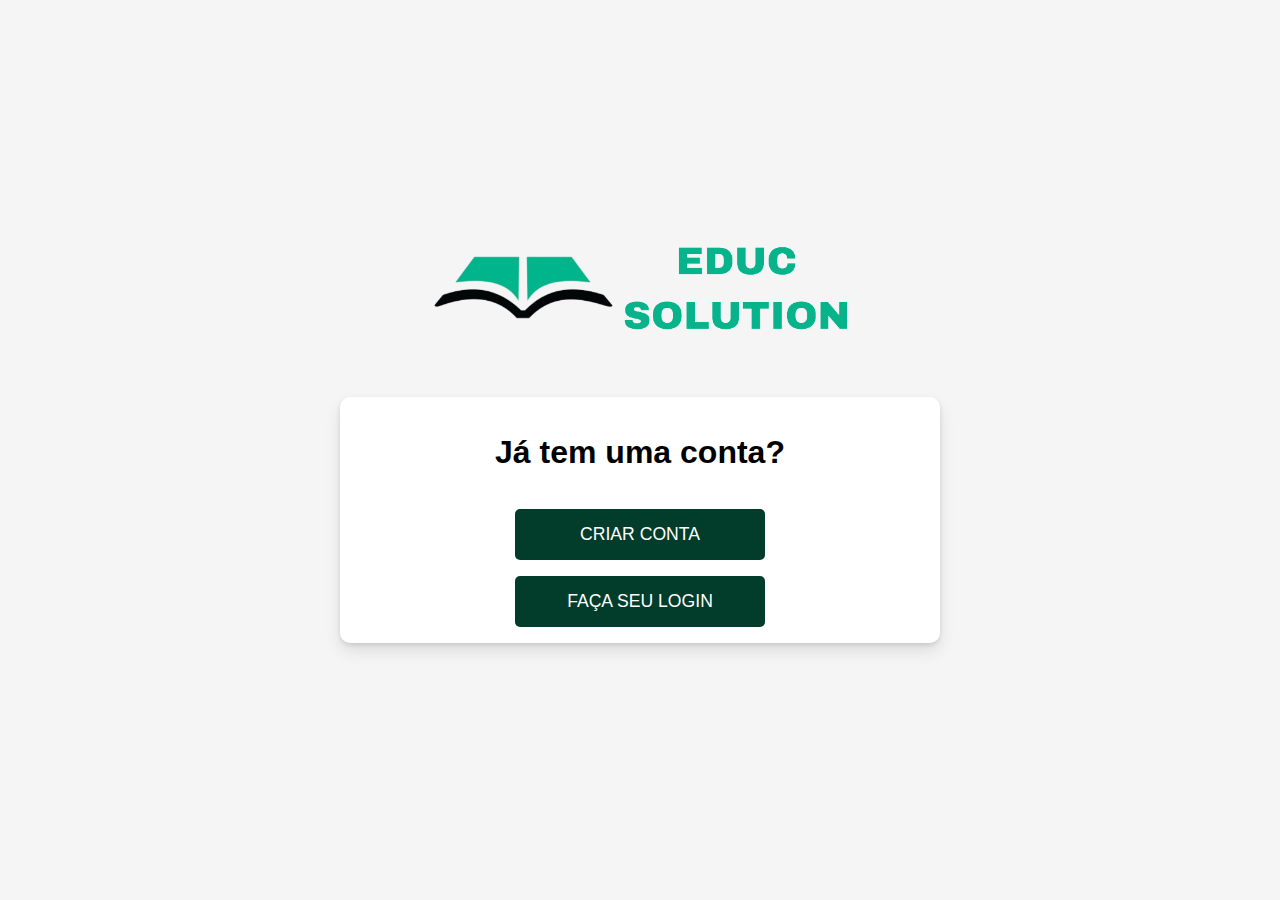
<file: index.html>
<!DOCTYPE html>

<html lang="pt-br">

<head>

    <meta charset="UTF-8">

    <meta http-equiv="X-UA-Compatible" content="IE=edge">

    <meta name="viewport" content="width=device-width, initial-scale=1.0">

    <title>Educ Solution</title>

    <link rel="stylesheet" href="index.css">

</head>

<body>

<div class="content-logo">

    <center><img class="banner_educ" src="logo.png" alt="Logo Educ.Solution"></center>

<div class="content-box direita">

    <h1 class="color">Já tem uma conta?</h1>

    <a href="criarconta.html"><button class="btn btn-criar">CRIAR CONTA</button></a>

    <a href="login.html"><button class="btn btn-criar">FAÇA SEU LOGIN</button></a>

</div>

</form>

</body>

</html>
</file>
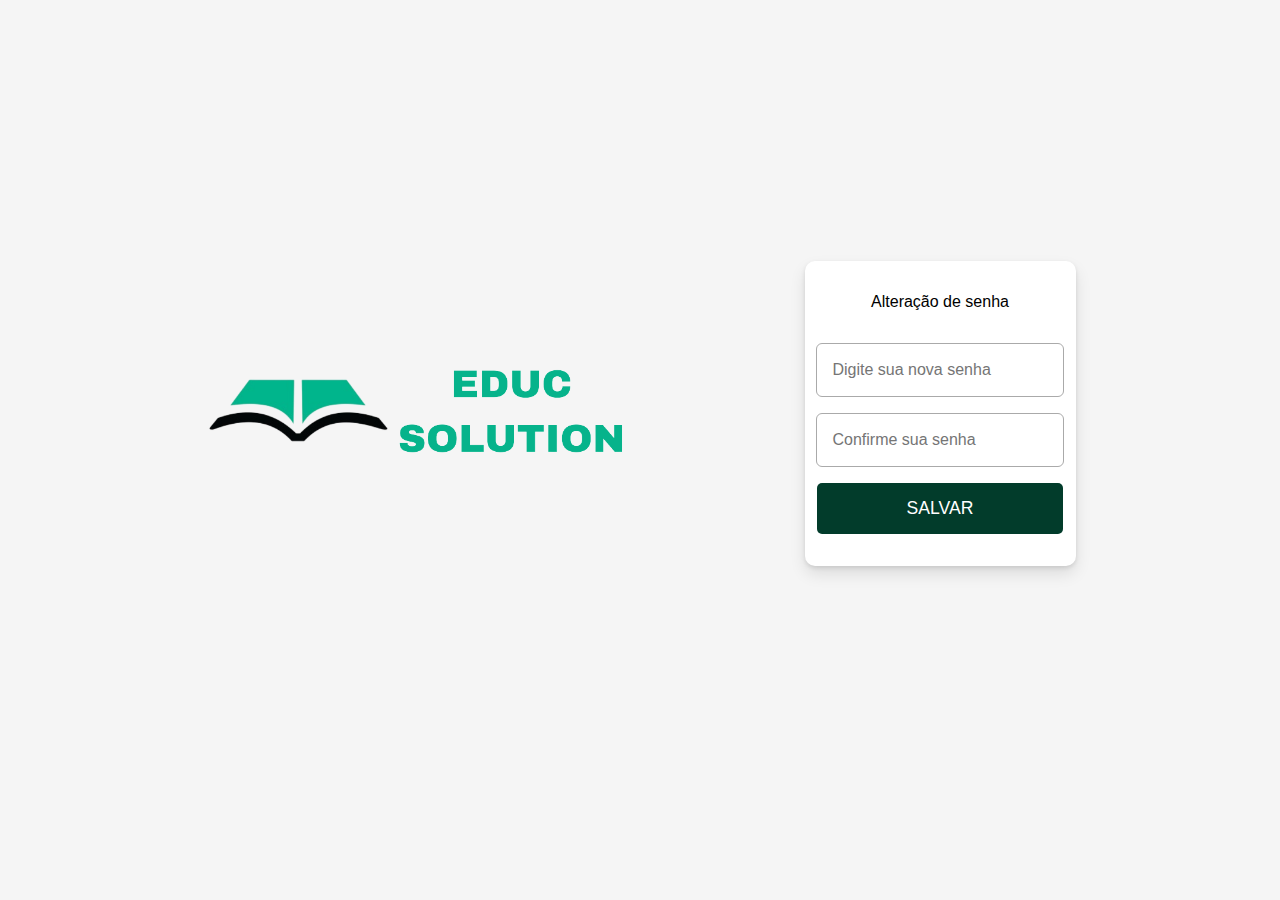
<file: alterarsenha.html>
<!DOCTYPE html>
<html lang="pt-br">
<head>
    <meta charset="UTF-8">
    <meta http-equiv="X-UA-Compatible" content="IE=edge">
    <meta name="viewport" content="width=device-width, initial-scale=1.0">
    <link rel="icon" type="image/x-icon" href="">
    <link rel="stylesheet" href="alterarsenha.css">
    <title>EDUC Solution - Altereção de senha</title>
</head>
<body>
    <div class="content">
        <div class="content-logo">
            <img class="banner_educ" src="logo.png" alt="EDUC SOLUTION">
        </div>
        <form class="content-login">
            <div class="content-box">
                <p>Alteração de senha</p>
                <input type="password" class="inputs" placeholder="Digite sua nova senha">
                <input type="password" class="inputs" placeholder="Confirme sua senha">
                <a href="login.html" class="btn btn-entrar">SALVAR</a>
                <div class="manter">
                </div>
            </div>
        </form>
    </div>
</body>
</html>
</file>
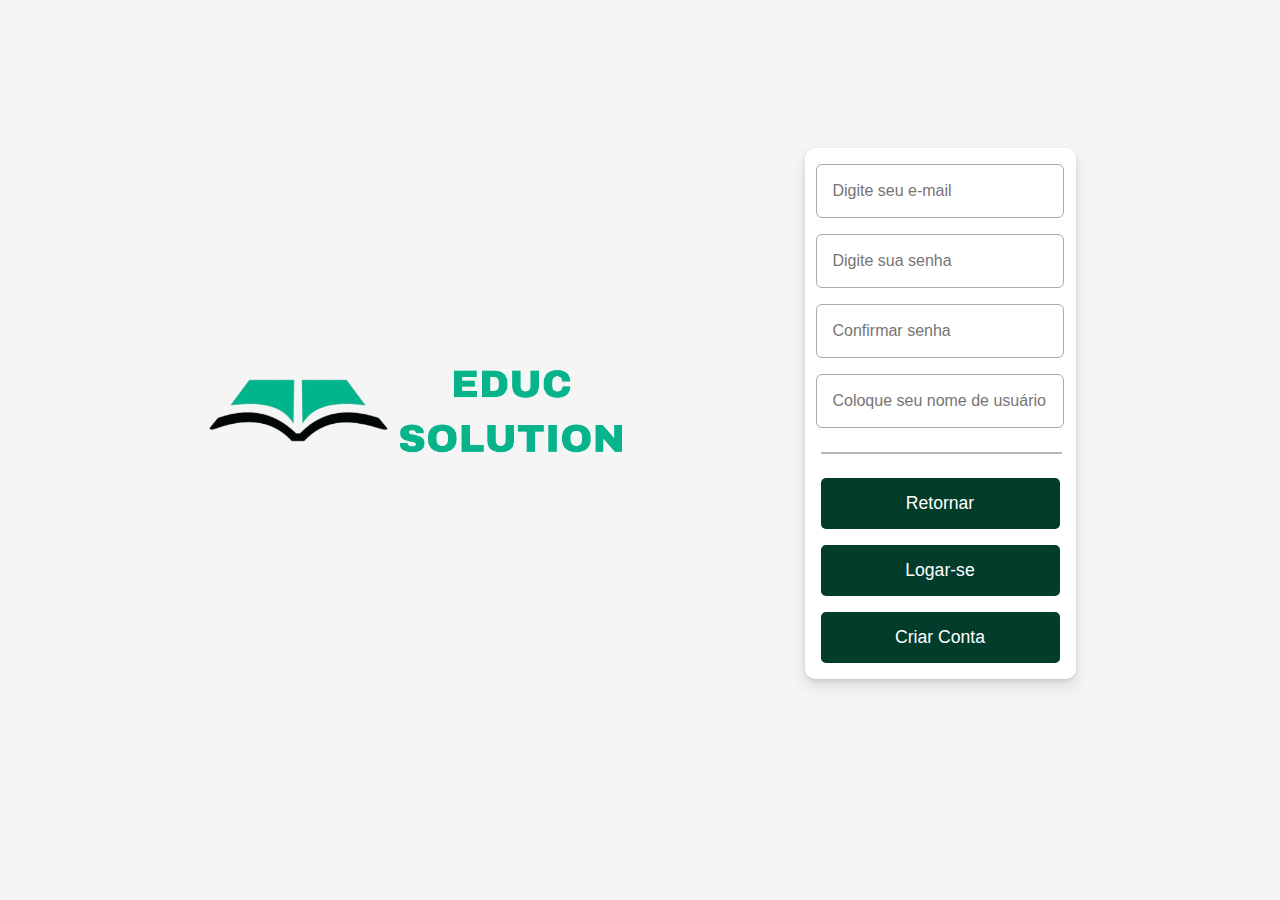
<file: criarconta.html>
<!DOCTYPE html>

<html lang="pt-br">

<head>

    <meta charset="UTF-8">

    <meta http-equiv="X-UA-Compatible" content="IE=edge">

    <meta name="viewport" content="width=device-width, initial-scale=1.0">

    <link rel="icon" type="image/x-icon" href="">

    <link rel="stylesheet" href="criarconta.css">



    <title>EDUC Solution - Criar-conta</title>

</head>

<body>

    

    <div class="content">

        <div class="content-logo">

            <img class="banner_educ" src="logo.png" alt="EDUC SOLUTION">

        </div>

        <form class="content-login">

            <div class="content-box">

                <input type="text" class="inputs" placeholder="Digite seu e-mail">

                

                <input type="password" class="inputs" placeholder="Digite sua senha">



                <input type="confirm" class="inputs" placeholder="Confirmar senha">



                <input type="User" class="inputs" placeholder="Coloque seu nome de usuário">

                <hr>

    

                <button class="btn btn-entrar">Retornar</button>

                

                <button class="btn btn-criar">Logar-se</button>

            

                <button class="btn btn-criar">Criar Conta</button>

            </div>

        </form>

    </div>



</body>

</html>
</file>
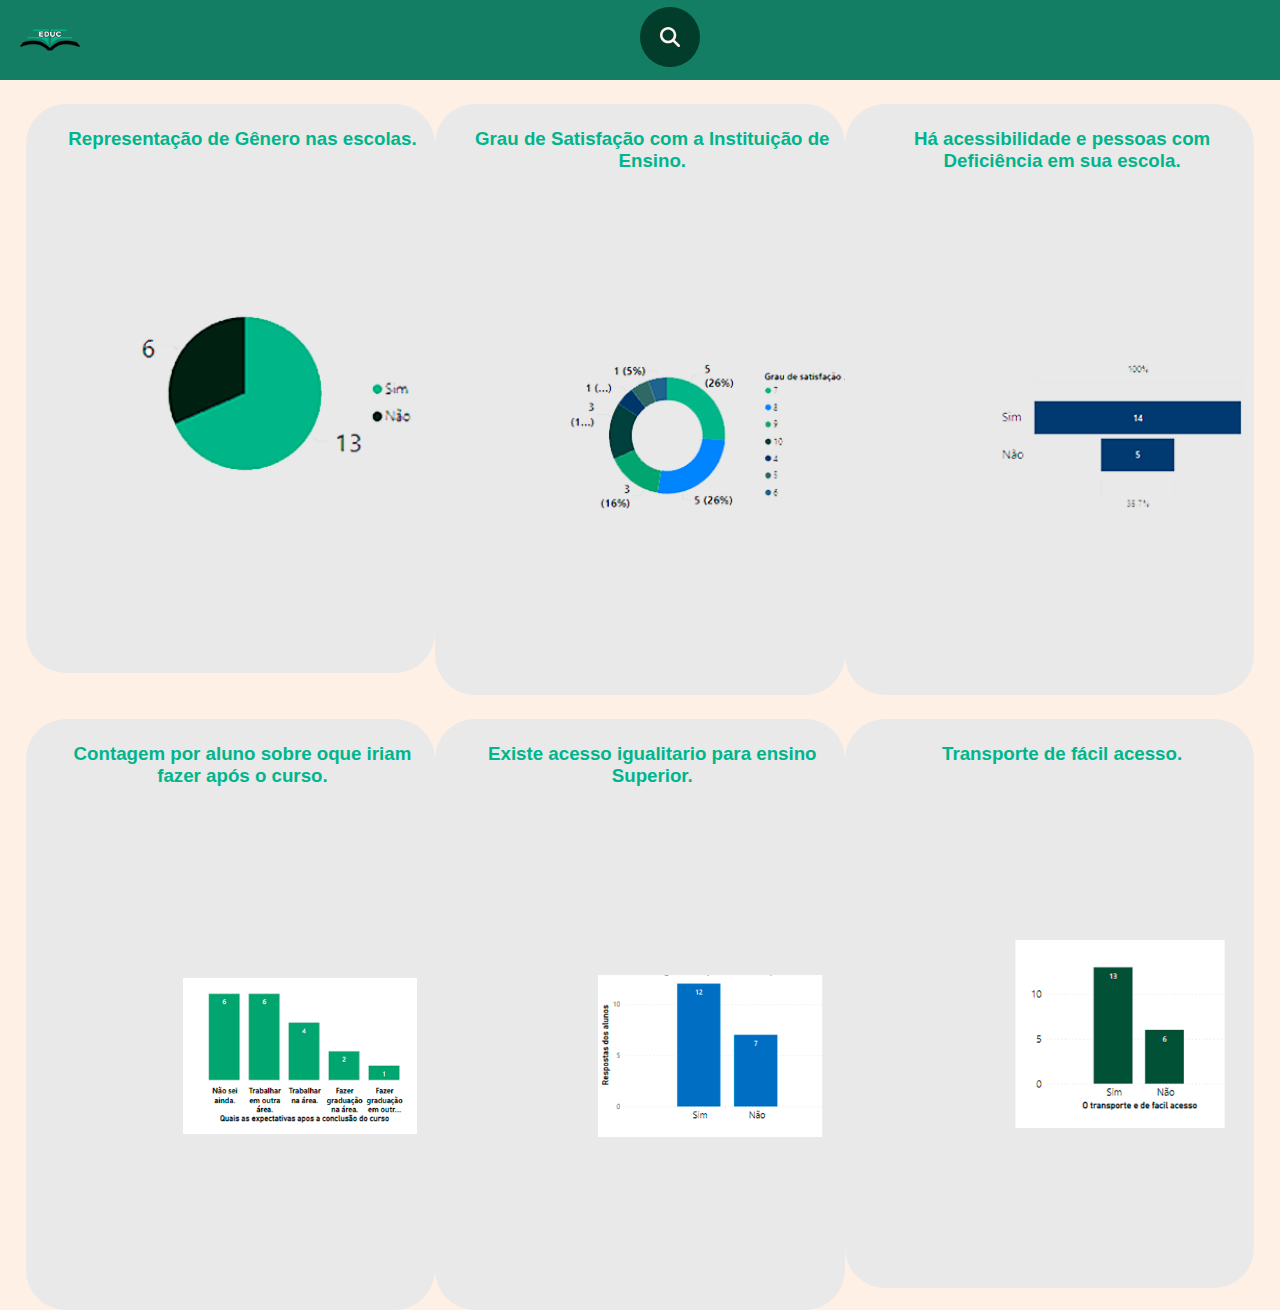
<file: dashboard.html>
<!DOCTYPE html>
<html lang="PT-br">
<head>
    <meta charset="UTF-8">
    <meta http-equiv="X-UA-Compatible" content="IE=edge">
    <meta name="viewport" content="width=device-width, initial-scale=1.0">
    <link rel="stylesheet" href="dashboard1.css">
    <title>EDUC Solution - Dashboard</title>
</head>
<body>
    <header>
        <div class="info-header">
            <div class="info-header">
                <img src="EDUC (1).png" alt="">
            </div>
        </div>
        <div class="name">
            <h1>EDUC Solution</h1>
        </div>
        <div class="search-bx">
            <input type="text" class="search-txt" placeholder="Pesquisar">
            <a href="#" class="search-bnt">
                <img src="magnifying-glass-solid.svg" alt="lupa" height="20" width="20">
            </a>
        </div>
    </header>
    <section class="main">
        <div class="topo">
            <div class="primeira">
                <h3 class="pr">Representação de Gênero nas escolas.</h3>
                <img src="1.png" alt="grafico-1">
            </div>
            <div class="segunda">
                <h3 class="sg">Grau de Satisfação com a Instituição de Ensino.</h3>
                <img src="2.png" alt="grafico-2">
            </div>
            <div class="terceira">
                <h3 class="te">Há acessibilidade e pessoas com Deficiência em sua escola.</h3>
                <img src="3.png" alt="grafico-3">   
            </div>
        </div>
        <div class="baixo">
            <div class="quarta">
                <h3 class="qu">Contagem por aluno sobre oque iriam fazer após o curso.</h3>
                <img src="4.png" alt="grafico-4">
            </div>
            <div class="quinta">
                <h3 class="qi">Existe acesso igualitario para ensino Superior.</h3>
                <img src="5.png" alt="grafico-5">
            </div>
            <div class="sexta">
                <h3 class="sx">Transporte de fácil acesso.</h3>
                <img src="6.png" alt="grafico=6">
            </div>
        </div>
    </section>
</body>
</html>
</file>
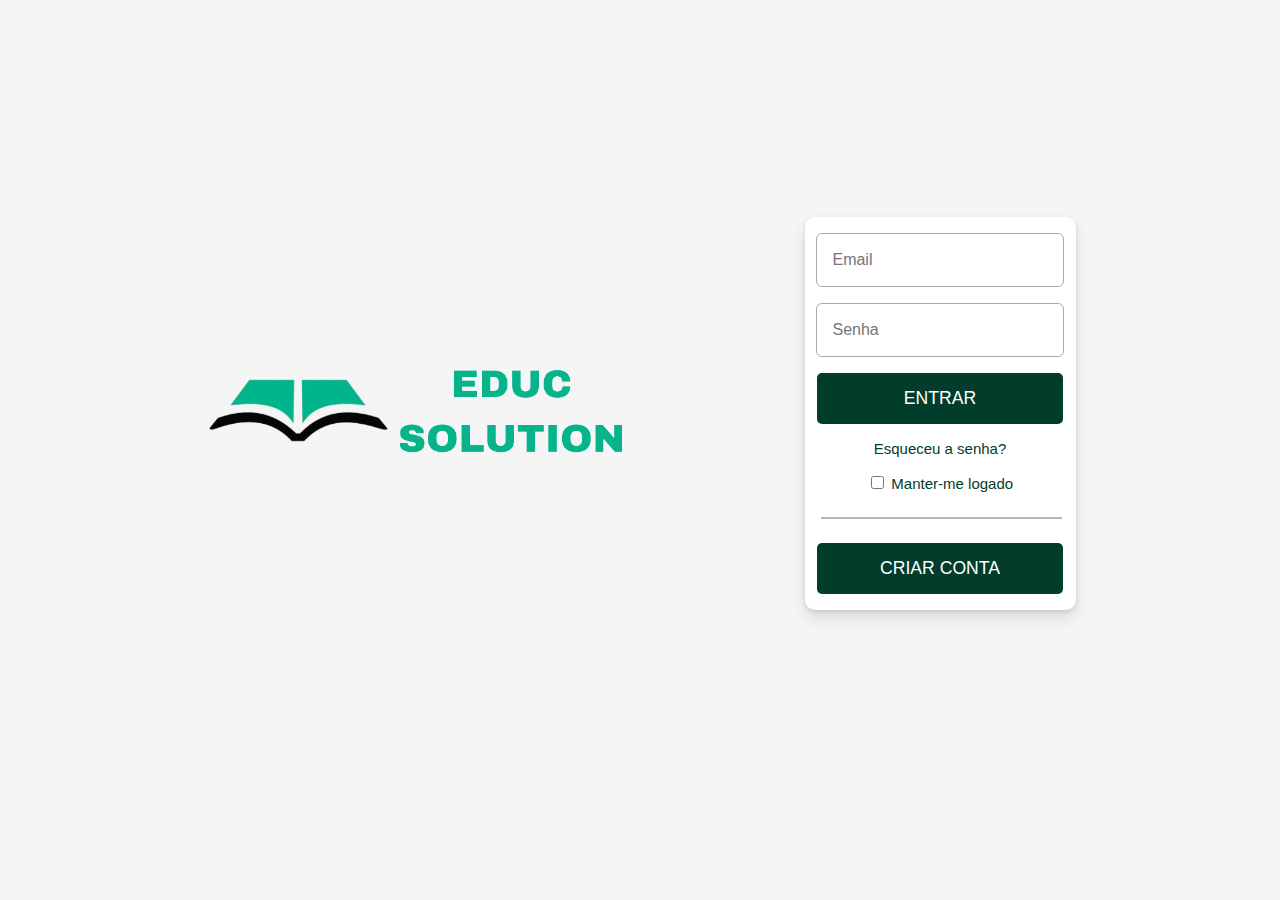
<file: login.html>
<!DOCTYPE html>

<html lang="pt-br">

<head>

    <meta charset="UTF-8">

    <meta http-equiv="X-UA-Compatible" content="IE=edge">

    <meta name="viewport" content="width=device-width, initial-scale=1.0">

    <link rel="icon" type="image/x-icon" href="">

    <link rel="stylesheet" href="login.css">

    <title>EDUC Solution - Login</title>

</head>

<body>

    <div class="content">

        <div class="content-logo">

            <img class="banner_educ" src="logo.png" alt="EDUC SOLUTION">

        </div>

        <form class="content-login">

            <div class="content-box">

                <input type="text" class="inputs" placeholder="Email">

                <input type="password" class="inputs" placeholder="Senha">

                <a href="dashboard.html" class="btn btn-entrar" href="dashboard.html" >ENTRAR</a>

                <a href="recuperarsenha.html" class="redefinirsenha">Esqueceu a senha?</a>

                <div class="manter">

                <input type="checkbox" class="checkbox" id="manterlogin">

                <label class="manterlogin" >Manter-me logado</label>

                </div>

                

                <hr>

                <a href="criarconta.html" class="btn btn-criar">CRIAR CONTA</a>

            </div>

        </form>

    </div>

</body>

</html>
</file>
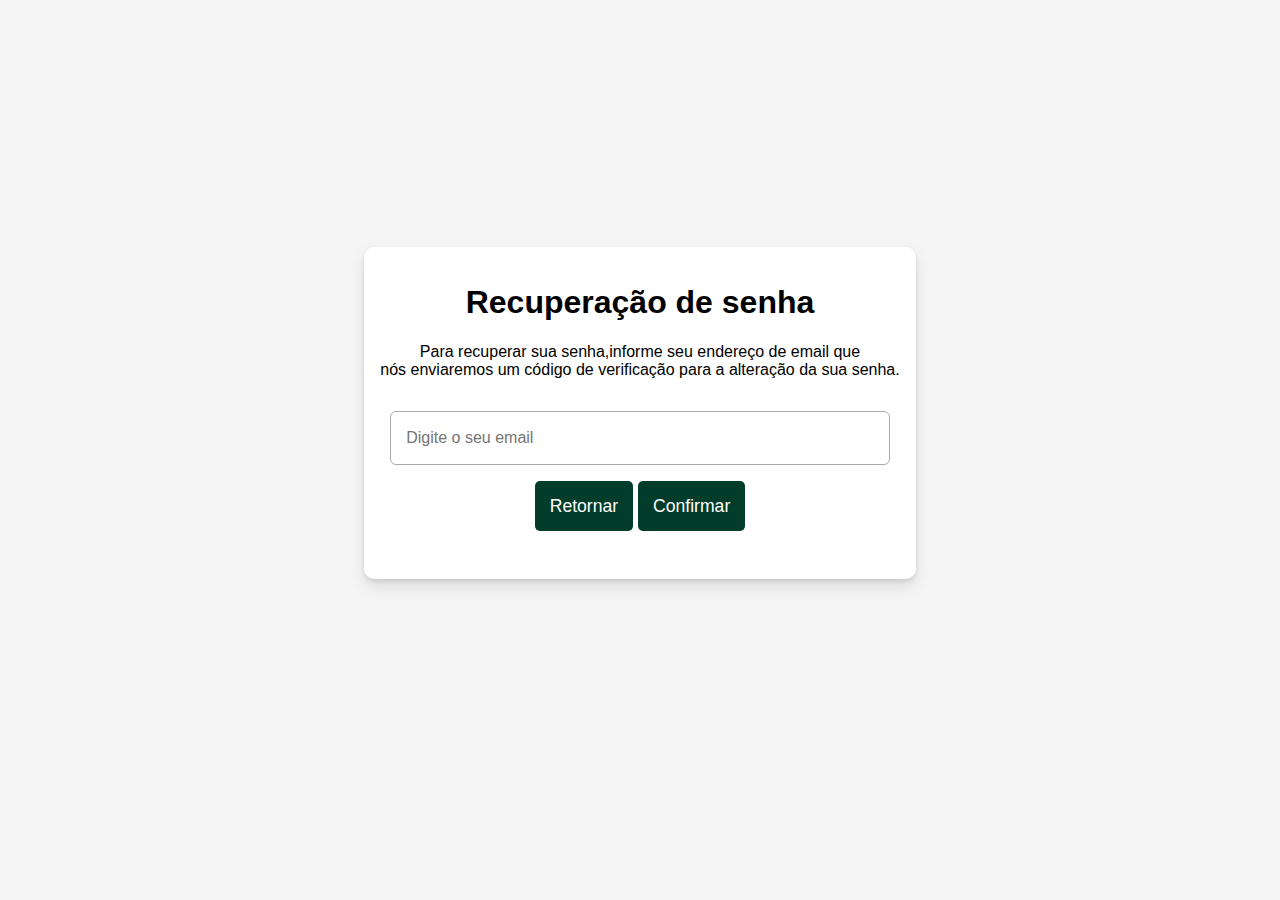
<file: recuperarsenha.html>
<!DOCTYPE html>
<html lang="pt-br">
<head>
    <meta charset="UTF-8">
    <meta http-equiv="X-UA-Compatible" content="IE=edge">
    <meta name="viewport" content="width=device-width, initial-scale=1.0">
    <link rel="stylesheet" type = "text/css" href ="recuperarsenha.css">
    <title>Redefinir Senha</title>
</head>
    <body>
        <div class="content-box">
        <div class="texto">
            <h1>
                Recuperação de senha 
            </h1>
            <p>
                Para recuperar sua senha,informe seu endereço de email que<br>nós enviaremos um código de verificação para a alteração da sua senha.
            </p>
        </div>
        
            <input type="text" class="email" placeholder="Digite o seu email">

        <div class="btns">
            <a class="btns btn" href = "index.html">Retornar</a>
            <a class="btns btn" href = "verificarcodigo.html">Confirmar</a>
        </div>

        </div>
        
    </body>
</html>
</file>
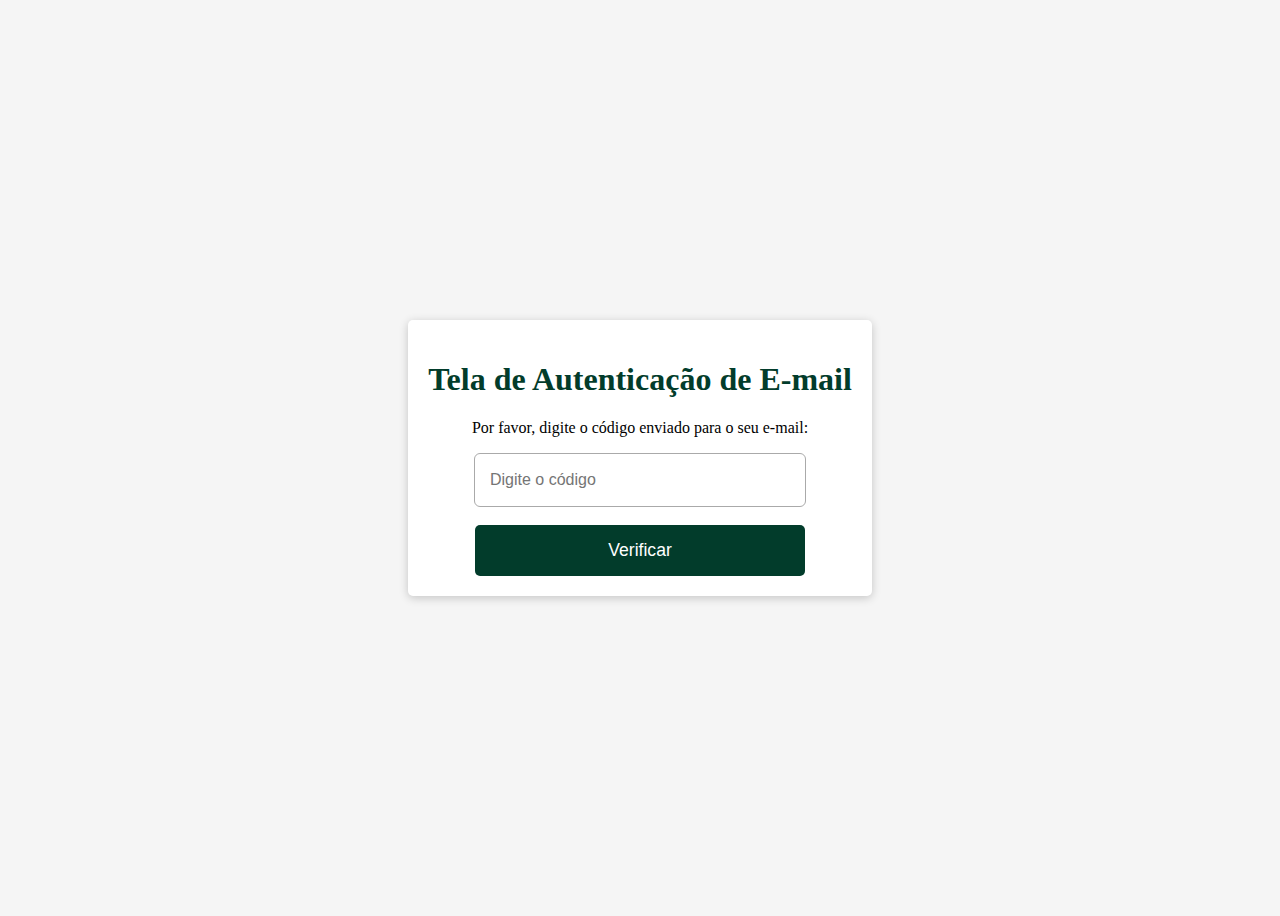
<file: verificarcodigo.html>
<!DOCTYPE html>
<html>
<head>
    <title>Tela de Autenticação de E-mail</title>
    <style>
        body {
            display: flex;
            justify-content: center;
            align-items: center;
            height: 100vh;
            background-color: rgb(245, 245, 245);
        }

        .container {
            text-align: center;
            background-color: #ffffff;
            padding: 20px;
            border-radius: 5px;
            box-shadow: 0px 2px 10px rgba(0, 0, 0, 0.2);
        }

        h1 {
            color: #023C2B;
        }

        input[type="text"] {
        padding: 15px;
        height: 22px;
        border-radius: 6px;
        border: 1px solid rgb(170, 170, 170);
        outline: none;
        width: 300px;
        font-size: 16px;
        color: black;
        }

        button {
        padding: 15px;
        border: none;
        color: white;
        border-radius: 5px;
        width: 330px;
        font-size: 1.1rem;
        transition: .2s;
        cursor: pointer;
        text-align: center;
        text-decoration: none;
        background-color: #023C2B;
        }

        button:hover {
        background-color: aquamarine;
        text-decoration: none;
        color: #023C2B;
        }
    </style>
    <script>
        function verificarCodigo() {
            var codigoEnviado = "123456"; // Código enviado ao e-mail do usuário (gerado pelo servidor)
            var codigoDigitado = document.getElementById("codigo").value;

            if (codigoDigitado === codigoEnviado) {
                alert("Código correto! Acesso permitido.");
                window.location.href = "alterarsenha.html";
                // Aqui você pode redirecionar o usuário para outra página ou executar ações adicionais
            } else {
                alert("Código incorreto! Tente novamente.");
            }
        }
    </script>
</head>
<body>
    <div class="container">
        <h1>Tela de Autenticação de E-mail</h1>
        <p>Por favor, digite o código enviado para o seu e-mail:</p>
        <input type="text" id="codigo" placeholder="Digite o código">
        <br>
        <br>
        <button onclick="verificarCodigo()">Verificar</button>
    </div>
</body>
</html>
</file>
<file: index.css>
:root{
    --color-verde: #023C2B;
    --color-branco: white;
    --color-cinza: rgb(245, 245, 245);
}

body{
    font-family: Arial, Helvetica, sans-serif;
    background-color: var(--color-cinza);
    display: flex;
    justify-content: center;
    align-items: center;
    height: 90vh;
}

.banner_educ{
    width: 70%;
}

.content{
    display: flex;
    justify-content: space-around;
    align-items: center;
    flex-wrap: wrap;
    height: 70vh;
}

.content-logo{
    width: 600px;
}

.content-login{
    width: 350 px;
    display: flex;
    flex-direction: column;
    align-items: center;
    gap: 1rem;
}

.content-box{
    background-color: var(--color-branco);
    display: flex;
    flex-direction: column;
    align-items: center;
    gap: 1rem;
    padding: 1rem;
    box-shadow: rgb(0 0 0 / 10%) 0px 2px 4px, rgb(0 0 0 / 10%) 0px 8px 16px;
    border-radius: 10px;

}

.inputs{
    padding: 15px;
    height: 22px;
    border-radius: 6px;
    border: 1px solid rgb(170, 170, 170);
    outline: none;
    width: 90%;
    font-size: 16px;
    color: black;
    
}

.btn{
    padding: 15px;
    border: none;
    color: white;
    border-radius: 5px;
    width: 250px;
    font-size: 1.1rem;
    transition: .2s;
    cursor: pointer;
}

.btn-entrar{
    background-color: #023C2B;
}

.btn-entrar:hover{
    background-color: aquamarine;
    color: #023C2B;
}

.btn-criar{
    background-color: #023C2B;
}

.btn-criar:hover{
    background-color: aquamarine;
    color: #023C2B;
}

.redefinirsenha{
    color: var(--color-verde);
    font-size: 15px;
    text-decoration: none;
    cursor: pointer;
}

.manterlogin{
    color: var(--color-verde);
    font-size: 15px;
}

a:hover{
    text-decoration: underline;
}

hr{
    width: 100%;
    border: 1px solid rgb(185, 181, 181);
}
</file>
<file: alterarsenha.css>
:root{
    --color-verde: #023C2B;
    --color-branco: white;
    --color-cinza: rgb(245, 245, 245);
}

body{
    font-family: Arial, Helvetica, sans-serif;
    background-color: var(--color-cinza);
    display: flex;
    justify-content: center;
    align-items: center;
    height: 90vh;
}

.banner_educ{
    width: 70%;
}

.content{
    display: flex;
    justify-content: space-around;
    align-items: center;
    flex-wrap: wrap;
    height: 70vh;
}

.content-logo{
    width: 600px;
}

.content-login{
    width: 350 px;
    display: flex;
    flex-direction: column;
    align-items: center;
    gap: 1rem;
}

.content-box{
    background-color: var(--color-branco);
    display: flex;
    flex-direction: column;
    align-items: center;
    gap: 1rem;
    padding: 1rem;
    box-shadow: rgb(0 0 0 / 10%) 0px 2px 4px, rgb(0 0 0 / 10%) 0px 8px 16px;
    border-radius: 10px;

}

.inputs{
    padding: 15px;
    height: 22px;
    border-radius: 6px;
    border: 1px solid rgb(170, 170, 170);
    outline: none;
    width: 90%;
    font-size: 16px;
    color: black;
    
}

.btn{
    padding: 15px;
    border: none;
    color: white;
    border-radius: 5px;
    width: 90%;
    font-size: 1.1rem;
    transition: .2s;
    cursor: pointer;
    text-align: center;
}

.btn-entrar{
    background-color: #023C2B;
    text-decoration: none;
}

.btn-entrar:hover{
    background-color: aquamarine;
    color: #023C2B;
    text-decoration: none;
}

.btn-criar{
    background-color: #023C2B;
}

.btn-criar:hover{
    background-color: aquamarine;
    color: #023C2B;
}

.redefinirsenha{
    color: var(--color-verde);
    font-size: 15px;
    text-decoration: none;
    cursor: pointer;
}

.manterlogin{
    color: var(--color-verde);
    font-size: 15px;
}

a:hover{
    text-decoration: underline;
}

hr{
    width: 100%;
    border: 1px solid rgb(185, 181, 181);
}
</file>
<file: criarconta.css>
:root{
    --color-verde: #023C2B;
    --color-branco: white;
    --color-cinza: rgb(245, 245, 245);
}

body{
    font-family: Arial, Helvetica, sans-serif;
    background-color: var(--color-cinza);
    display: flex;
    justify-content: center;
    align-items: center;
    height: 90vh;
}

.banner_educ{
    width: 70%;
}

.content{
    display: flex;
    justify-content: space-around;
    align-items: center;
    flex-wrap: wrap;
    height: 70vh;
}

.content-logo{
    width: 600px;
}

.content-login{
    width: 350 px;
    display: flex;
    flex-direction: column;
    align-items: center;
    gap: 1rem;
}

.content-box{
    background-color: var(--color-branco);
    display: flex;
    flex-direction: column;
    align-items: center;
    gap: 1rem;
    padding: 1rem;
    box-shadow: rgb(0 0 0 / 10%) 0px 2px 4px, rgb(0 0 0 / 10%) 0px 8px 16px;
    border-radius: 10px;

}

.inputs{
    padding: 15px;
    height: 22px;
    border-radius: 6px;
    border: 1px solid rgb(170, 170, 170);
    outline: none;
    width: 90%;
    font-size: 16px;
    color: black;
    
}

.btn{
    padding: 15px;
    border: none;
    color: white;
    border-radius: 5px;
    width: 100%;
    font-size: 1.1rem;
    transition: .2s;
    cursor: pointer;
}

.btn-entrar{
    background-color: #023C2B;
}

.btn-entrar:hover{
    background-color: aquamarine;
    color: #023C2B;
}

.btn-criar{
    background-color: #023C2B;
}

.btn-criar:hover{
    background-color: aquamarine;
    color: #023C2B;
}

.redefinirsenha{
    color: var(--color-verde);
    font-size: 15px;
    text-decoration: none;
    cursor: pointer;
}

.manterlogin{
    color: var(--color-verde);
    font-size: 15px;
}

a:hover{
    text-decoration: underline;
}

hr{
    width: 100%;
    border: 1px solid rgb(185, 181, 181);
}
</file>
<file: dashboard1.css>
header{
    background-color: #137e64;
    color: #fff0e5;
    font-family: Arial, Helvetica, sans-serif;
    display: flex;
    justify-content: space-between;
}
body{
    font-family: Arial, Helvetica, sans-serif;
    color: #00b58c;
    background-color: #fff0e5;
    margin: 0;
    padding: 0;
}
.info-header img{
    width: 60px;
    border-radius: 20px;
    padding-left: 20px;
    padding-top: 10px;
}
.search-bx{
    position: absolute;
    top: 0.8%;
    left: 50%;
    background: #023c2b;
    height: 40px;
    border-radius: 40px;
    padding: 10px;
    display: flex;
    justify-content: space-between;
    align-items: center;
}
.search-txt{
    border: none;
    background: none;
    outline: none;
    padding: 0;
    color: #fff0e5;
    font-size: 16px;
    line-height: 40px;
    width: 0;
    transition: .5s;
    font-family: Arial, Helvetica, sans-serif;
}
.search-bnt{
    width: 40px;
    height: 40px;
    border-radius: 50%;
    background: #023c2b;
    display: flex;
    justify-content: center;
    align-items: center;
}
.search-bx:hover > .search-txt{
    width: 240px;
    padding: 0 6px;
}
.search-bx:hover > .search-bnt{
    background-color: #00b58c;
    transition: .6s;
}
::-webkit-input-placeholder{
    color:#004e37;
}
.name{
    transform: translate(-1500px);
}
.main{
    padding-left: 2%;
    padding-right: 2%;
}
.topo{
    padding-top: 2%;
    display: flex;
    justify-content: space-between;
}
.pr{
    text-align: center;
    padding-top: 5px;
}
.primeira{
    background-color: rgb(233, 233, 233);
    width: 31.3%;
    padding-left: 2%;
    height: 50%;
    justify-content: space-between;
    border-radius: 40px;
}
.primeira img{
   width: 500px;
   border: none;
   justify-content: center;
   align-items: center;
}
.primeira:hover > .primeria img{
    width: 500px;
    transition: .5s;
}
.sg{
    text-align: center;
    padding-top: 5px;
}
.segunda{
    background-color: rgb(233, 233, 233);
    width: 31.3%;
    padding-left: 2%;
    height: 50%;
    justify-content: space-between;
    border-radius: 40px;
    align-items: center;
}
.segunda img{
   width: 500px;
   border: none;
   justify-content: center;
}
.te{
    text-align: center;
    padding-top: 5px;
}
.terceira{
    background-color: rgb(233, 233, 233);
    width: 31.3%;
    padding-left: 2%;
    height: 50%;
    justify-content: space-between;
    border-radius: 40px;
}
.terceira img{
   width: 500px;
   border: none;
   justify-content: center;
}
.baixo{
    padding-top: 2%;
    display: flex;
    justify-content: space-between;
}
.qu{
    text-align: center;
    padding-top: 5px;
}
.quarta{
    background-color: rgb(233, 233, 233);
    width: 31.3%;
    padding-left: 2%;
    height: 50%;
    justify-content: space-between;
    border-radius: 40px;
}
.quarta img{
   width: 500px;
   border: none;
   justify-content: center;
}
.qi{
    text-align: center;
    padding-top: 5px;
}
.quinta{
    background-color: rgb(233, 233, 233);
    width: 31.3%;
    padding-left: 2%;
    height: 50%;
    justify-content: space-between;
    border-radius: 40px;
}
.quinta img{
   width: 500px;
   border: none;
   justify-content: center;
}
.sx{
    text-align: center;
    padding-top: 5px;
}
.sexta{
    background-color: rgb(233, 233, 233);
    width: 31.3%;
    padding-left: 2%;
    height: 50%;
    justify-content: space-between;
    border-radius: 40px;
}
.sexta img{
   width: 500px;
   border: none;
   justify-content: center;
}
</file>
<file: login.css>
:root{
    --color-verde: #023C2B;
    --color-branco: white;
    --color-cinza: rgb(245, 245, 245);
}

body{
    font-family: Arial, Helvetica, sans-serif;
    background-color: var(--color-cinza);
    display: flex;
    justify-content: center;
    align-items: center;
    height: 90vh;
}

.banner_educ{
    width: 70%;
}

.content{
    display: flex;
    justify-content: space-around;
    align-items: center;
    flex-wrap: wrap;
    height: 70vh;
}

.content-logo{
    width: 600px;
}

.content-login{
    width: 350 px;
    display: flex;
    flex-direction: column;
    align-items: center;
    gap: 1rem;
}

.content-box{
    background-color: var(--color-branco);
    display: flex;
    flex-direction: column;
    align-items: center;
    gap: 1rem;
    padding: 1rem;
    box-shadow: rgb(0 0 0 / 10%) 0px 2px 4px, rgb(0 0 0 / 10%) 0px 8px 16px;
    border-radius: 10px;

}

.inputs{
    padding: 15px;
    height: 22px;
    border-radius: 6px;
    border: 1px solid rgb(170, 170, 170);
    outline: none;
    width: 90%;
    font-size: 16px;
    color: black;
    
}

.btn{
    padding: 15px;
    border: none;
    color: white;
    border-radius: 5px;
    width: 90%;
    font-size: 1.1rem;
    transition: .2s;
    cursor: pointer;
    text-align: center;
    text-decoration: none;
}

.btn-entrar{
    background-color: #023C2B;
}

.btn-entrar:hover{
    background-color: aquamarine;
    text-decoration: none;
    color: #023C2B;
}

.btn-criar{
    background-color: #023C2B;
}

.btn-criar:hover{
    background-color: aquamarine;
    text-decoration: none;
    color: #023C2B;
}

.redefinirsenha{
    color: var(--color-verde);
    font-size: 15px;
    text-decoration: none;
    cursor: pointer;
}

.manterlogin{
    color: var(--color-verde);
    font-size: 15px;
}

a:hover{
    text-decoration: underline;
}

hr{
    width: 100%;
    border: 1px solid rgb(185, 181, 181);
}
</file>
<file: recuperarsenha.css>
:root{
    --color-verde: #023C2B;
    --color-branco: white;
    --color-cinza: rgb(245, 245, 245);
}

body{
    font-family: Arial, Helvetica, sans-serif;
    background-color: var(--color-cinza);
    display: flex;
    justify-content: center;
    align-items: center;
    height: 90vh;
}

.content-box{
    background-color: var(--color-branco);
    display: flex;
    height: 300px;
    flex-direction: column;
    align-items: center;
    gap: 1rem;
    padding: 1rem;
    box-shadow: rgb(0 0 0 / 10%) 0px 2px 4px, rgb(0 0 0 / 10%) 0px 8px 16px;
    border-radius: 10px;
}

.texto{
    text-align: center;
}

.email{
    padding: 15px;
    height: 22px;
    border-radius: 6px;
    border: 1px solid rgb(170, 170, 170);
    outline: none;
    width: 90%;
    font-size: 16px;
    color: black;
}

.btns{
    padding: 15px;
    border: none;
    color: white;
    border-radius: 5px;
    width: 90%;
    font-size: 1.1rem;
    transition: .2s;
    cursor: pointer;
    text-align: center;
    text-decoration: none;
}

.btn{
    background-color: #023C2B;
}

.btn:hover{
    background-color: aquamarine;
    text-decoration: none;
    color: #023C2B;
}
</file>
